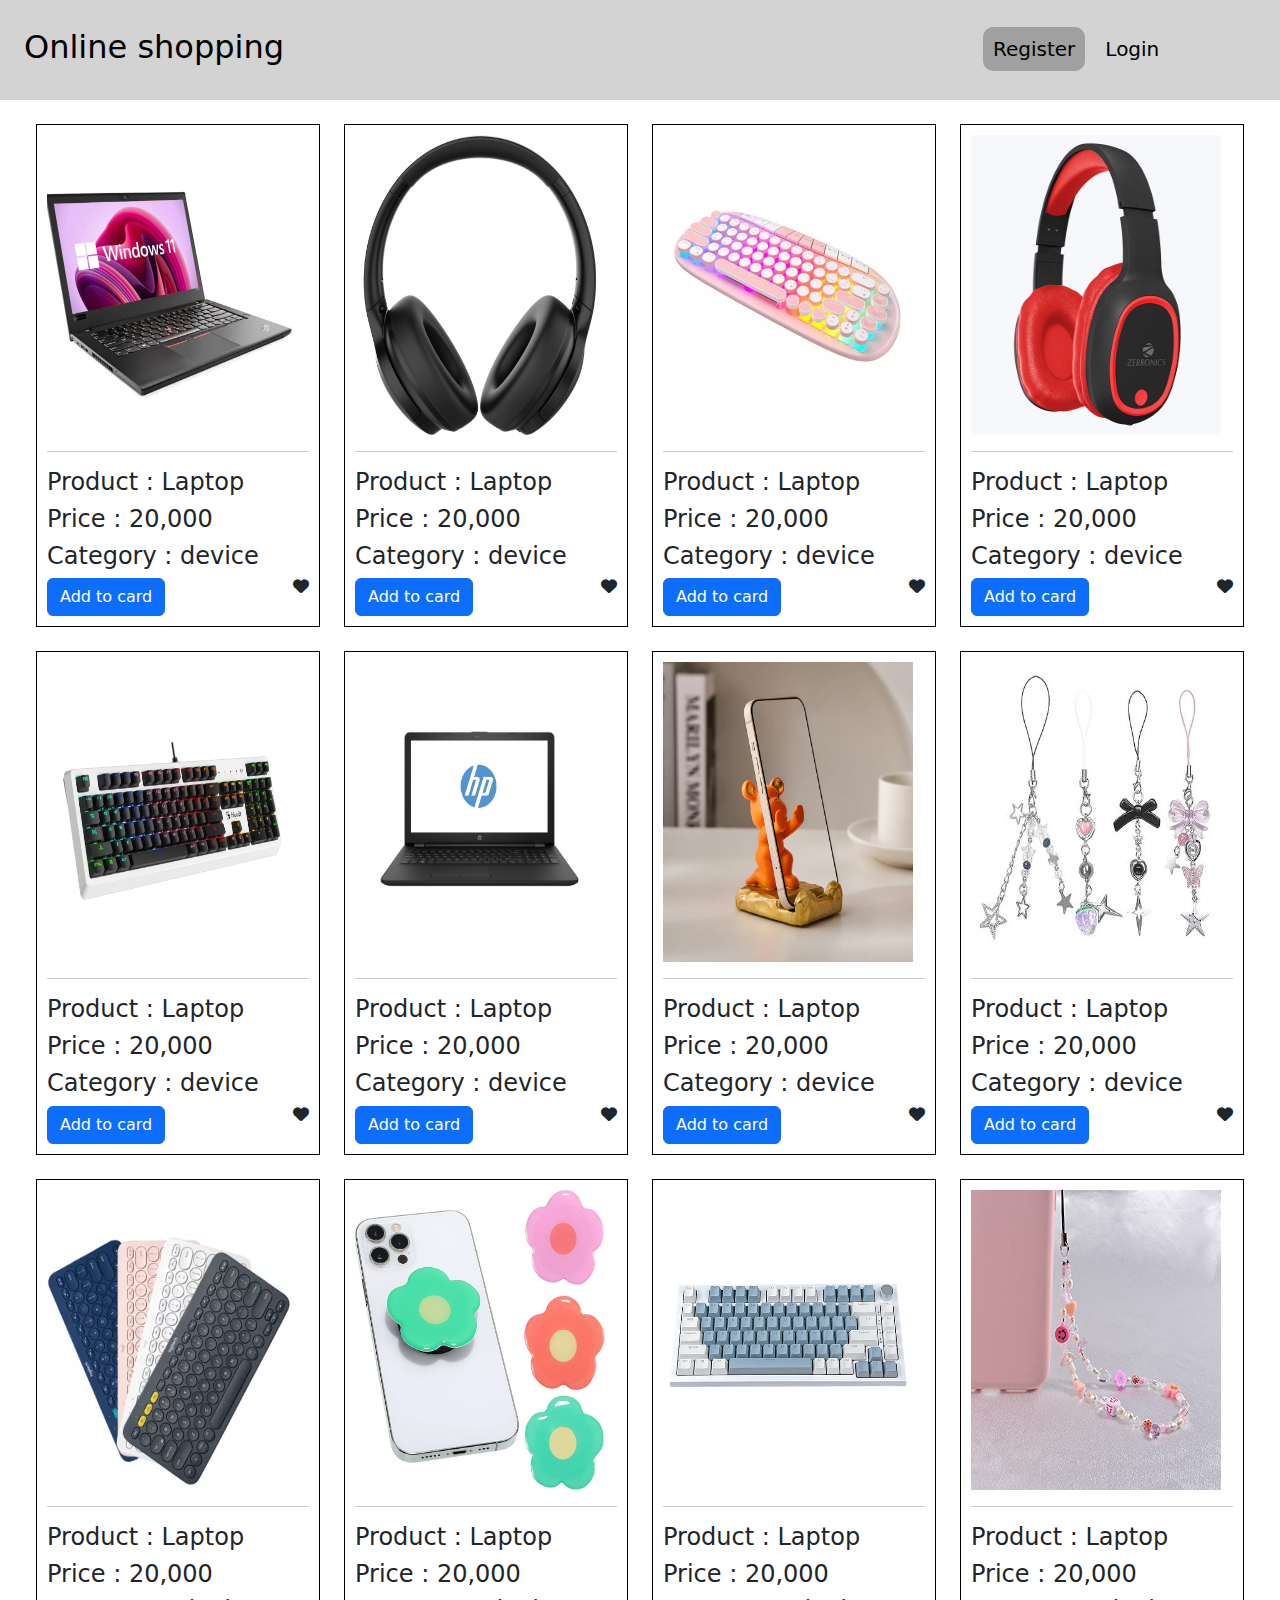
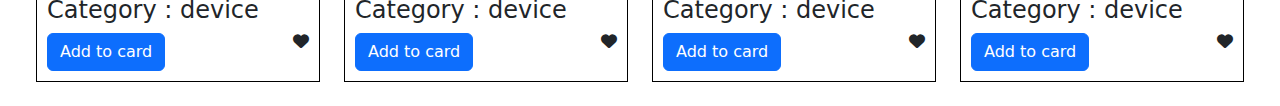
<file: Index.html>
<html>
    <head>
        <meta charset="utf-8" />
        <meta name="keywords" content="" />
        <meta name="description" content="">
        <title>try ro do thing </title>
        <link rel="stylesheet" href="css/style.css" />
        <link rel="stylesheet" href="css/all.min.css" />
        <link rel="stylesheet" href="css/bootstrap.min.css" />
    </head>

<body>
    <div class="container-fluid">
        <div class="row">
                <div class="nav">
                   <div class="col-md-9 col-sm-4">
                    <a  class="h22" href="Index.html"><h2  class=" mt-4 ms-4"> Online shopping</h2></a>
                   </div>
                   <div class="col-md-3 col-sm-8">
                    <ul class="twolinks">
                        <li><a class="regbutton" href="regestration.html">Register</a></li>
                        <li><a class="logbutton" href="login.html">Login</a></li>
                       

                    </ul>

                    <ul id="userinfo">

                        <li><a id="user" href="#"></a></li>
                        <li><a id="logout" href="#"> logout</a></li>
                    </ul>
                   </div>
                    
            </div>
                </div>

        </div>
        
        <!-- <div class="row">
            <div class="col-md-6"></div>
            <div class="col-md-6"></div>
        </div> -->

        <div class="row m-4">
            <div class="col-lg-3 col-md-6">
                <div class="div1">
                    <div> <img src="css/laptop1.jpg" height="300"></div><hr>
                    <div>
                       <h4>Product : Laptop</h4>
                       <h4>Price : 20,000</h4>
                       <h4>Category : device</h4>
                       <div class="btnli">
                        <button class="btn btn-primary"> Add to card</button>
                        <i class="fa-solid fa-heart"></i>
                       </div>
                    </div>
                </div>
            </div>
            <div class="col-lg-3 col-md-6">
                <div class="div1">
                    <div><img src="css/headphones1.jpg" height="300"></div><hr>
                    <div>
                        <h4>Product : Laptop</h4>
                        <h4>Price : 20,000</h4>
                        <h4>Category : device</h4>
                        <div class="btnli">
                         <button class="btn btn-primary"> Add to card</button>
                         <i class="fa-solid fa-heart"></i>
                        </div>
                     </div>
                </div>
            </div>
            <div class="col-lg-3 col-md-6">
                <div class="div1">
                    <div><img src="css/keyboard4.jpg"  height="300"></div><hr>
                    <div>
                        <h4>Product : Laptop</h4>
                        <h4>Price : 20,000</h4>
                        <h4>Category : device</h4>
                        <div class="btnli">
                         <button class="btn btn-primary"> Add to card</button>
                         <i class="fa-solid fa-heart"></i>
                        </div>
                     </div>
                </div>
            </div>

            <div class="col-lg-3 col-md-6">
                <div class="div1">
                    <div><img src="css/headphones3.webp"  height="300"></div><hr>
                    <div>
                        <h4>Product : Laptop</h4>
                        <h4>Price : 20,000</h4>
                        <h4>Category : device</h4>
                        <div class="btnli">
                         <button class="btn btn-primary"> Add to card</button>
                         <i class="fa-solid fa-heart"></i>
                        </div>
                     </div>
                </div>
            </div>

        </div>




        <div class="row m-4">
            <div class="col-lg-3 col-md-6">
                <div class="div1">
                    <div> <img src="css/keyboard5.jpg" height="300"></div><hr>
                    <div>
                        <h4>Product : Laptop</h4>
                        <h4>Price : 20,000</h4>
                        <h4>Category : device</h4>
                        <div class="btnli">
                         <button class="btn btn-primary"> Add to card</button>
                         <i class="fa-solid fa-heart"></i>
                        </div>
                     </div>
                </div>
            </div>
            <div class="col-lg-3 col-md-6">
                <div class="div1">
                    <div><img src="css/laptop2.jpg" height="300"></div><hr>
                    <div>
                        <h4>Product : Laptop</h4>
                        <h4>Price : 20,000</h4>
                        <h4>Category : device</h4>
                        <div class="btnli">
                         <button class="btn btn-primary"> Add to card</button>
                         <i class="fa-solid fa-heart"></i>
                        </div>
                     </div>
                </div>
            </div>
            <div class="col-lg-3 col-md-6">
                <div class="div1">
                    <div><img src="css/accss3.jpg" height="300"></div><hr>
                    <div>
                        <h4>Product : Laptop</h4>
                        <h4>Price : 20,000</h4>
                        <h4>Category : device</h4>
                        <div class="btnli">
                         <button class="btn btn-primary"> Add to card</button>
                         <i class="fa-solid fa-heart"></i>
                        </div>
                     </div>
                </div>
            </div>

            <div class="col-lg-3 col-md-6">
                <div class="div1">
                    <div><img src="css/accss2.jpg" height="300"></div><hr>
                    <div>
                        <h4>Product : Laptop</h4>
                        <h4>Price : 20,000</h4>
                        <h4>Category : device</h4>
                        <div class="btnli">
                         <button class="btn btn-primary"> Add to card</button>
                         <i class="fa-solid fa-heart"></i>
                        </div>
                     </div>
                </div>
            </div>

        </div>




        <div class="row m-4">
            <div class="col-lg-3 col-md-6">
                <div class="div1">
                    <div> <img src="css/keyboard8.jpg"  height="300"></div><hr>
                    <div>
                        <h4>Product : Laptop</h4>
                        <h4>Price : 20,000</h4>
                        <h4>Category : device</h4>
                        <div class="btnli">
                         <button class="btn btn-primary"> Add to card</button>
                         <i class="fa-solid fa-heart"></i>
                        </div>
                     </div>
                </div>
            </div>
            <div class="col-lg-3 col-md-6">
                <div class="div1">
                    <div><img src="css/accss5.jpg" height="300"></div><hr>
                    <div>
                        <h4>Product : Laptop</h4>
                        <h4>Price : 20,000</h4>
                        <h4>Category : device</h4>
                        <div class="btnli">
                         <button class="btn btn-primary"> Add to card</button>
                         <i class="fa-solid fa-heart"></i>
                        </div>
                     </div>
                </div>
            </div>
            <div class="col-lg-3 col-md-6">
                <div class="div1">
                    <div><img src="css/keyboard7.jpg" height="300"></div><hr>
                    <div>
                        <h4>Product : Laptop</h4>
                        <h4>Price : 20,000</h4>
                        <h4>Category : device</h4>
                        <div class="btnli">
                         <button class="btn btn-primary"> Add to card</button>
                         <i class="fa-solid fa-heart"></i>
                        </div>
                     </div>
                </div>
            </div>

            <div class="col-lg-3 col-md-6">
                <div class="div1">
                    <div><img src="css/accss4.jpg" height="300"></div><hr>
                    <div>
                        <h4>Product : Laptop</h4>
                        <h4>Price : 20,000</h4>
                        <h4>Category : device</h4>
                        <div class="btnli">
                         <button class="btn btn-primary"> Add to card</button>
                         <i class="fa-solid fa-heart"></i>
                        </div>
                     </div>
                </div>
            </div>

        </div>




        
        </div>



<script src="js/javascript.js"></script>
</body>
</file>
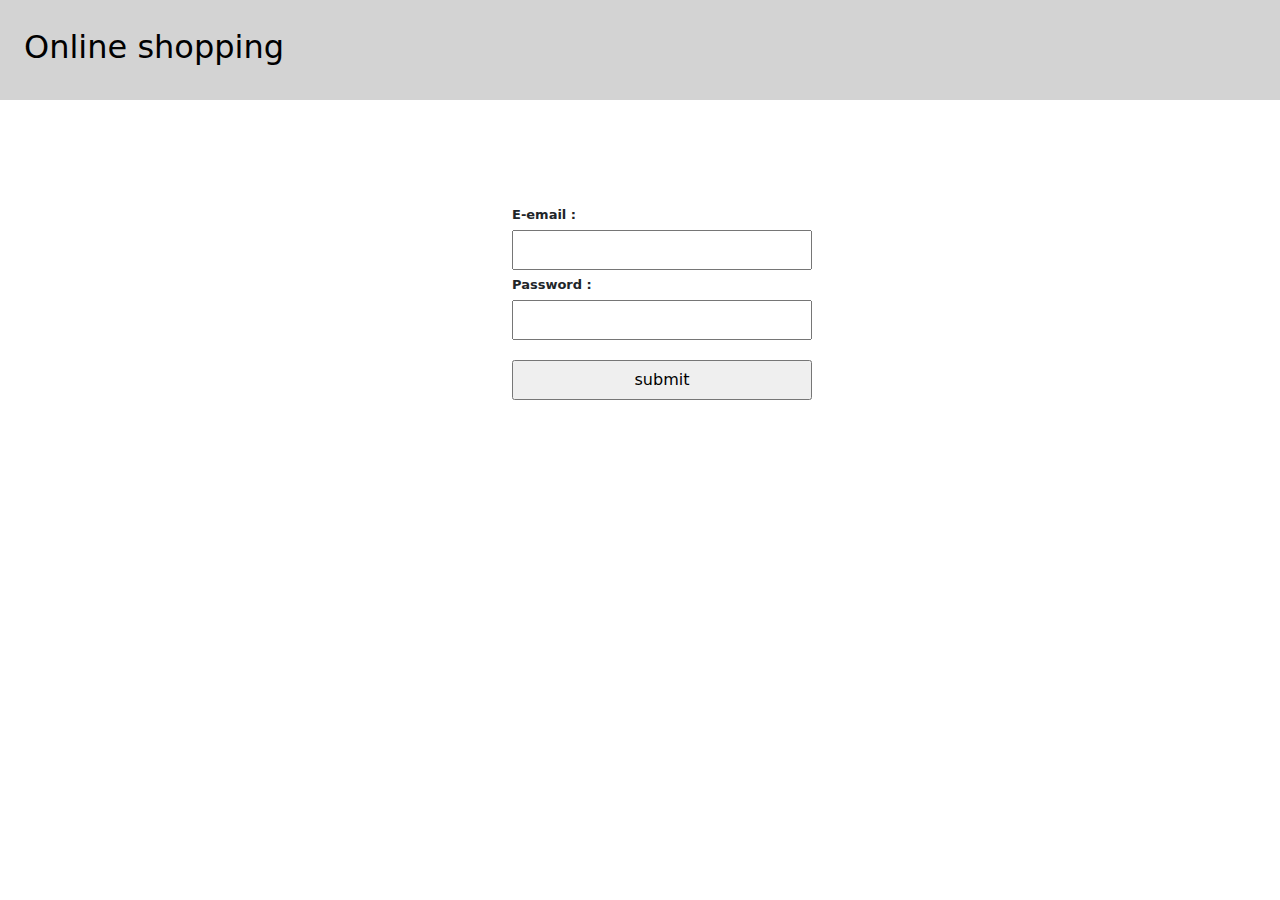
<file: login.html>
<html>
    <head>
        <meta charset="utf-8" />
        <meta name="keywords" content="" />
        <meta name="description" content="">
        <title>try ro do thing </title>
        <link rel="stylesheet" href="css/style.css" />
        <link rel="stylesheet" href="css/all.min.css" />
        <link rel="stylesheet" href="css/bootstrap.min.css" />
    </head>

<body>

    <div class="container-fluid">
        <div class="row">
                <div class="nav">
                
              <a class="h22" href="Index.html"><h2 class="mt-4 ms-4"> Online shopping</h2></a>
            </div>
        </div>

        <div class="row">
            <div class="col-md-6">
                <div class="reg2">
                <form>
                        <div>
                            <label>E-email :</label><br>
                            <input class="inp" id="email" type="email"  name="">
                        </div>
                        <div>
                            <label>Password :</label><br>
                            <input class="inp" id="password" type="password" name="">
                        </div>
                        <div class="sub"> 
                            <input id="sub" type="submit" value="submit">
                        </div>
                </form>
                    </div>



               

            </div>
        </div>



    </div>

   <script src="js/login.js"></script>
</body>




</html>
</file>
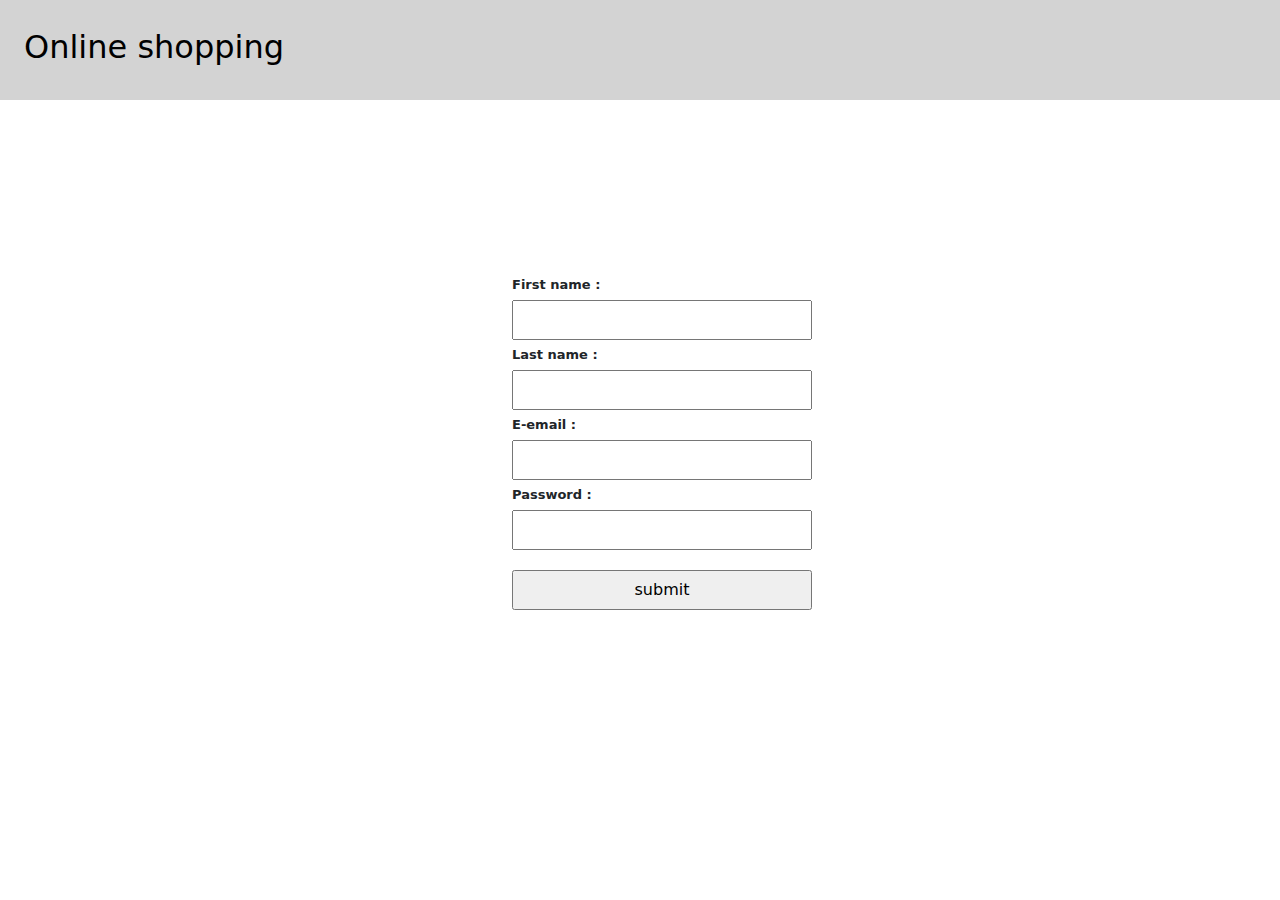
<file: regestration.html>
<html>
    <head>
        <meta charset="utf-8" />
        <meta name="keywords" content="" />
        <meta name="description" content="">
        <title>try ro do thing </title>
        <link rel="stylesheet" href="css/style.css" />
        <link rel="stylesheet" href="css/all.min.css" />
        <link rel="stylesheet" href="css/bootstrap.min.css" />
    </head>

<body>

    <div class="container-fluid h-100">
        <div class="row">
                <div class="nav">
                
              <a class="h22" href="Index.html"><h2 class="mt-4 ms-4"> Online shopping</h2></a>
            </div>
        </div>


        <div class="row">
            <div class="col-lg-12">
                <div class="reg">
                <form>
                    
                        <div> <label>First name :</label><br>
                            <input class="inp" id="First" type="text" name="">
                        </div>
                        <div>
                            <label>Last name :</label><br>
                            <input class="inp" id="last" type="text"  name="">
                        </div>
                        <div>
                            <label>E-email :</label><br>
                            <input class="inp" id="email" type="email"  name="">
                        </div>
                        <div>
                            <label>Password :</label><br>
                            <input class="inp" id="pass" type="password" name="">
                        </div>
                        <div class="sub"> 
                            <input id="register" type="submit" value="submit">
                        </div>
                </form>
            </div>

            </div>
        </div>
    </div>
<script src="js/regerstration.js"></script>

</body>




</html>
</file>
<file: css/style.css>
*{
    padding: 0;
    margin: 0;
    box-sizing: border-box;
}
.container-fluid{
    margin: 0;
    position: relative;
    
}
.nav {
    background-color: lightgrey;
    padding: 4px;
    height: 100px;
    display: flex;
    justify-content:space-between;

}
.h22{
    text-decoration:none;
    color: black;
}

.twolinks{
    margin-right: 70px;
    margin-top: 30px;
    display: flex;
    list-style: none;
}

.twolinks a{
    text-decoration: none;
    font-size: 20px;
    color: rgb(0, 0, 0);

}


#userinfo{
    
    margin-right: 70px;
    margin-top: 10px;
    list-style: none;
    display: none;
    
}

#userinfo li{
    display: inline-block;
    padding: 10px;

}

#user , #logout{

    text-decoration: none;
    text-decoration: underline;
    font-size: 25px;
    color: rgb(0, 0, 0);

    /* text-decoration: none;
    text-decoration: underline;
    font-size: 30px;
    color: rgb(0, 0, 0);
    margin: 100px; */
    
}
.regbutton{
   
    border-radius: 10px;
    padding: 10px;
    background-color: rgb(160, 160, 160);
    margin-right: 20px;

}
.twolinks a:hover{
    font-weight: bold;
}


.reg{
     position:absolute;
     top:30%;
     left: 40%;
     min-width: 300px;
     line-height: 30px;
}

.reg2{
    position:absolute;
     top:200%;
     left: 40%;
     min-width: 300px;
     line-height: 30px;
}

form label{
    font-size: 13px;
    font-weight: bold;
}
form input{
    width: 100%;
    height: 40px;
    outline:none;

}

input[type="submit"]
{
    margin-top: 20px;

}

.div1{
    border: solid 1px black;
    padding: 10px;
    transition: 1s;
}
.div1:hover{
    transform: scale(102% , 102%);
    border: 2px solid blue;
}
 img{
    max-width: 250px;
}

.btnli{
    display: flex;
    justify-content:space-between;
}
.btnli i{
    cursor: pointer;
    
}
.btnli i:hover{
    color: red;
}
</file>
